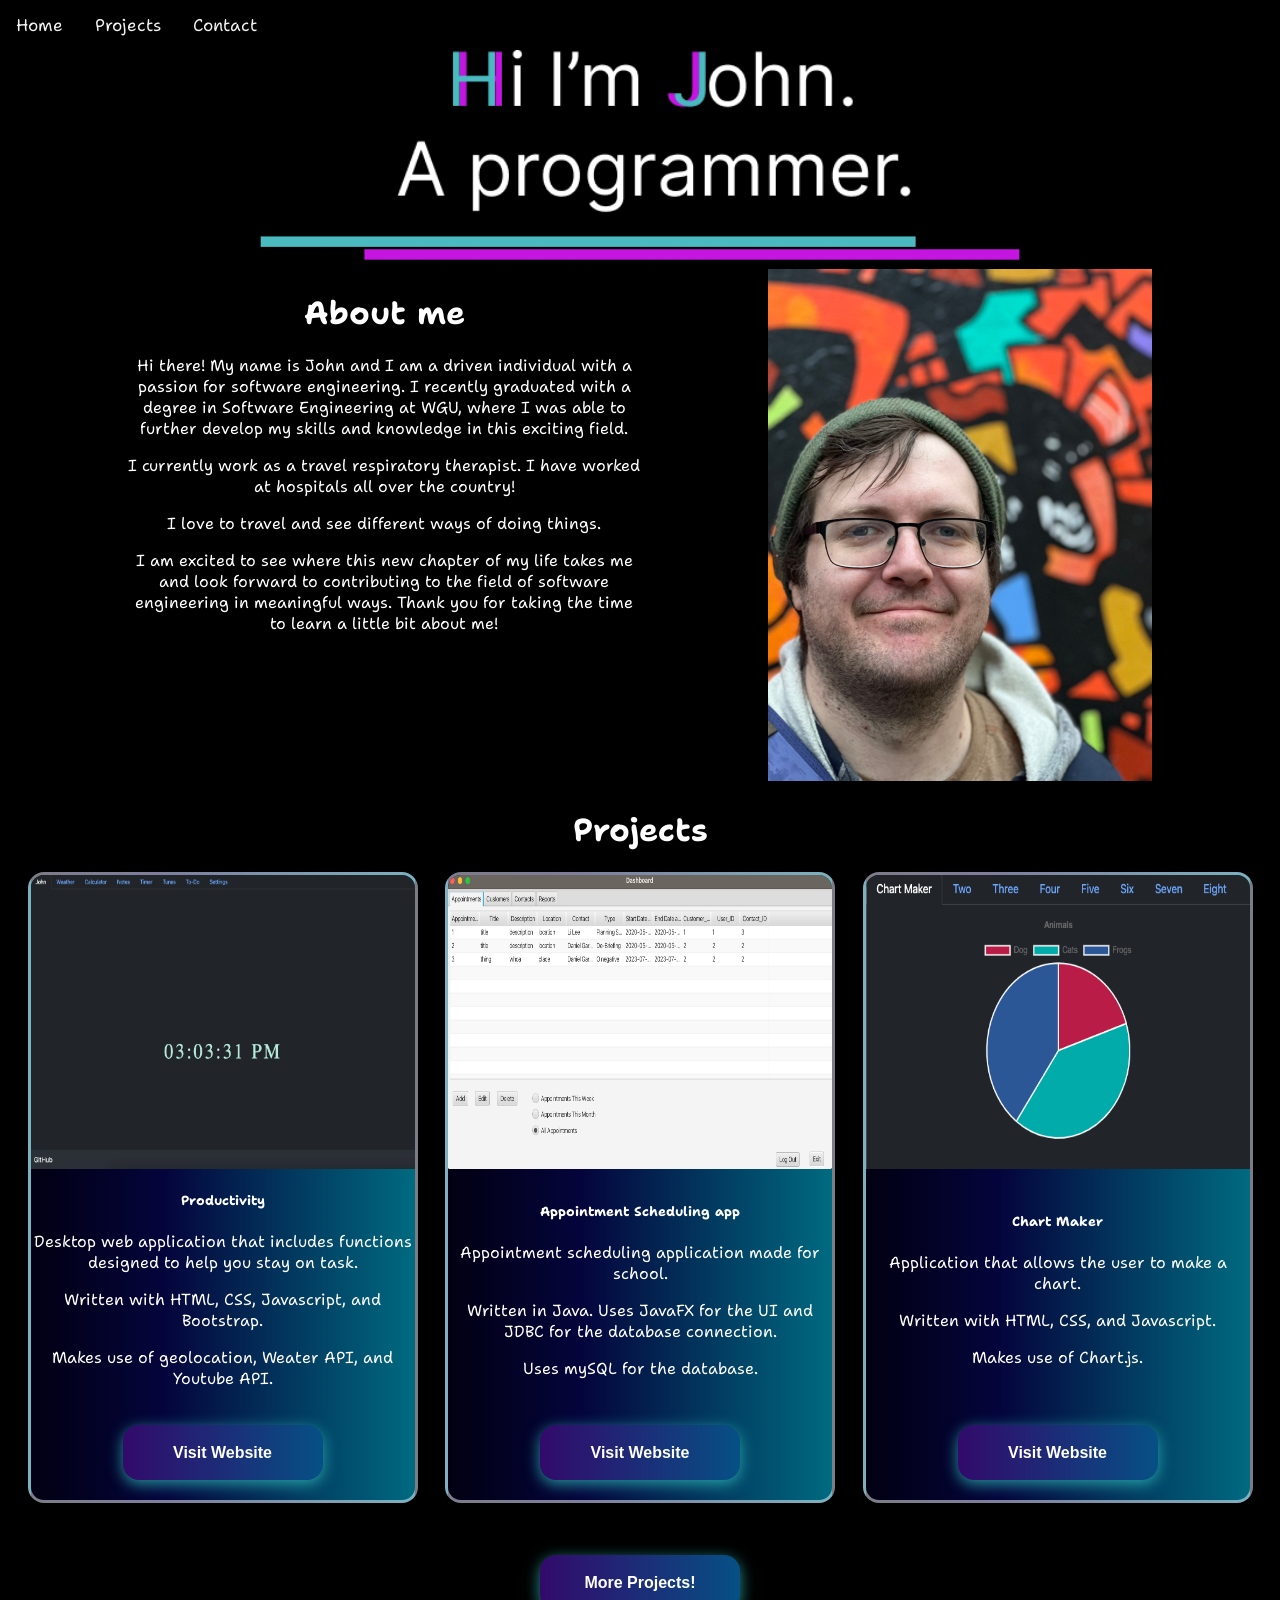
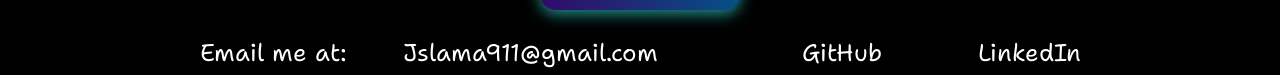
<file: index.html>
<!doctype html>
<html lang="en" data-bs-theme="dark">

<head>
    <meta charset="utf-8" <meta name="viewport" content="width=device-width, initial-scale=1">
    <title>John Slama</title>
    <link rel="stylesheet" href="style.css">
    <link rel="stylesheet" href="https://cdnjs.cloudflare.com/ajax/libs/font-awesome/4.7.0/css/font-awesome.min.css">
    <link rel="preconnect" href="https://fonts.googleapis.com">
    <link rel="preconnect" href="https://fonts.gstatic.com" crossorigin>
    <link href="https://fonts.googleapis.com/css2?family=Lora&family=Roboto&family=Shantell+Sans&display=swap"
        rel="stylesheet">
</head>

<body>

    <div class="nav" id="navbar">
        <a href="index.html">Home</a>
        <a href="projects.html">Projects</a>
        <a href="contact.html">Contact</a>
        <a href="javascript:void(0);" class="icon" onclick="myFunction()">
            <i class="fa fa-bars"></i>
        </a>
    </div>
    <div class="hidden">
        <div class="offcanvas-header">
            <h5 class="offcanvas-title" id="offcanvasExampleLabel">Contact me!</h5>
            <button type="button" class="btn-close" data-bs-dismiss="offcanvas" aria-label="Close"></button>
        </div>
        <div>
            <p class="">Fill out this form with your name, email, and a quick message, and we will get back to you as
                soon as possible!</p>
        </div>
        <form action="https://formspree.io/f/xnqkwyak" method="POST">
            <div class="mb-3">
                <label for="name" class="form-label">Name</label>
                <input name="name" type="text" class="form-control" id="name">
            </div>
            <div class="mb-3">
                <label for="email" class="form-label">E-mail</label>
                <input name="email" type="text" class="form-control" id="email">
            </div>
            <div class="mb-3">
                <label for="message" class="form-label">Message</label>
                <textarea class="form-control" name="message" id="message"></textarea>
            </div>
            <button type="submit" class="btn btn-primary my-3">Submit</button>
        </form>
        <div>
            <p>Or send an email to Jslama911@gmail.com</p>
        </div>
    </div>
    <div class="top-img-container">
        <img src="images/Landing_intro.png" class="top-img" alt="Responsive image">
    </div>
    <div class="about">
        <div class="about-text">
            <h1 class="mb-5">About me</h1>
            <p class="text-center">Hi there! My name is John and I am a driven individual with a passion
                for software engineering. I recently graduated with a degree in Software Engineering at WGU,
                where I was able to further develop my skills and knowledge in this exciting field.</p>

            <p class="text-center">I currently work as a travel respiratory therapist. I have worked at
                hospitals all over the country!</p>
            <p class="text-center">I love to travel and see different ways of doing things.</p>

            <p class="text-center">I am excited to see where this new chapter of my life takes me and
                look forward to contributing to the field of software engineering in meaningful ways. Thank
                you for taking the time to learn a little bit about me!</p>
        </div>
        <div class="bottom-img-container">
            <img src="images/john.jpeg" class="bottom-img" alt="Responsive image">
        </div>
    </div>

    <h1 style="text-align: center; color: white;">Projects</h1>

    <div class="card-container" style="margin-bottom: 2rem;">
        <div class="card">
            <img src="images/productivity.png" class="card-img-top" alt="..." height=294px>
            <div class="card-body">
                <h5 class="card-title">Productivity</h5>
                <p class="card-text">Desktop web application that includes functions designed to help
                    you stay on task.
                <p>
                <p class="card-text">Written with HTML, CSS, Javascript, and Bootstrap.
                <p></p>
                <p class="card-text">Makes use of geolocation, Weater API, and Youtube API.
                <p></p>
            </div>
            <div class="card-footer">
                <a href="https://github.com/jslama911/Productivity_App"> <button type="button"
                        class="btn-hover color-1">Visit Website</button></a>
            </div>
        </div>
        <div class="card">
            <img src="images/Appointments.png" class="card-img-top" alt="..." height="294px">
            <div class="card-body">
                <h5 class="card-title">Appointment Scheduling app</h5>
                <p class="card-text">Appointment scheduling application made for school.</p>
                <p class="card-text">Written in Java. Uses JavaFX for the UI and JDBC for the database
                    connection.</p>
                <p class="card-text">Uses mySQL for the database.</p>
            </div>
            <div class="card-footer">
                <a href="https://github.com/jslama911/Appointments"> <button type="button"
                        class="btn-hover color-1">Visit
                        Website</button></a>
            </div>
        </div>
        <div class="card">
            <img src="images/Chart_maker.png" class="card-img-top" alt="..." height="294px">
            <div class="card-body">
                <h5 class="card-title">Chart Maker</h5>
                <p class="card-text">Application that allows the user to make a chart.</p>
                <p class="card-text">Written with HTML, CSS, and Javascript.</p>
                <p class="card-text">Makes use of Chart.js.</p>
            </div>
            <div class="card-footer">
                <a href="https://jslama911.github.io/Chart-maker2.0/"> <button type="button"
                        class="btn-hover color-1">Visit
                        Website</button></a>
            </div>
        </div>
    </div>
    <div style="display: flex; justify-content: center;">
        <a href="projects.html"> <button type="button" class="btn-hover color-1">More Projects!</button></a>

    </div>
    <div class="footer">
        <p>Email me at:
            <a href="mailto:jslama911@gmail.com">Jslama911@gmail.com</a>
        </p>
        <a href="https://github.com/jslama911">GitHub</a>
        <a href="https://www.linkedin.com/in/john-slama-baa1a1254/">LinkedIn</a>
    </div>
    <script src="script.js"></script>
</body>

</html>
</file>
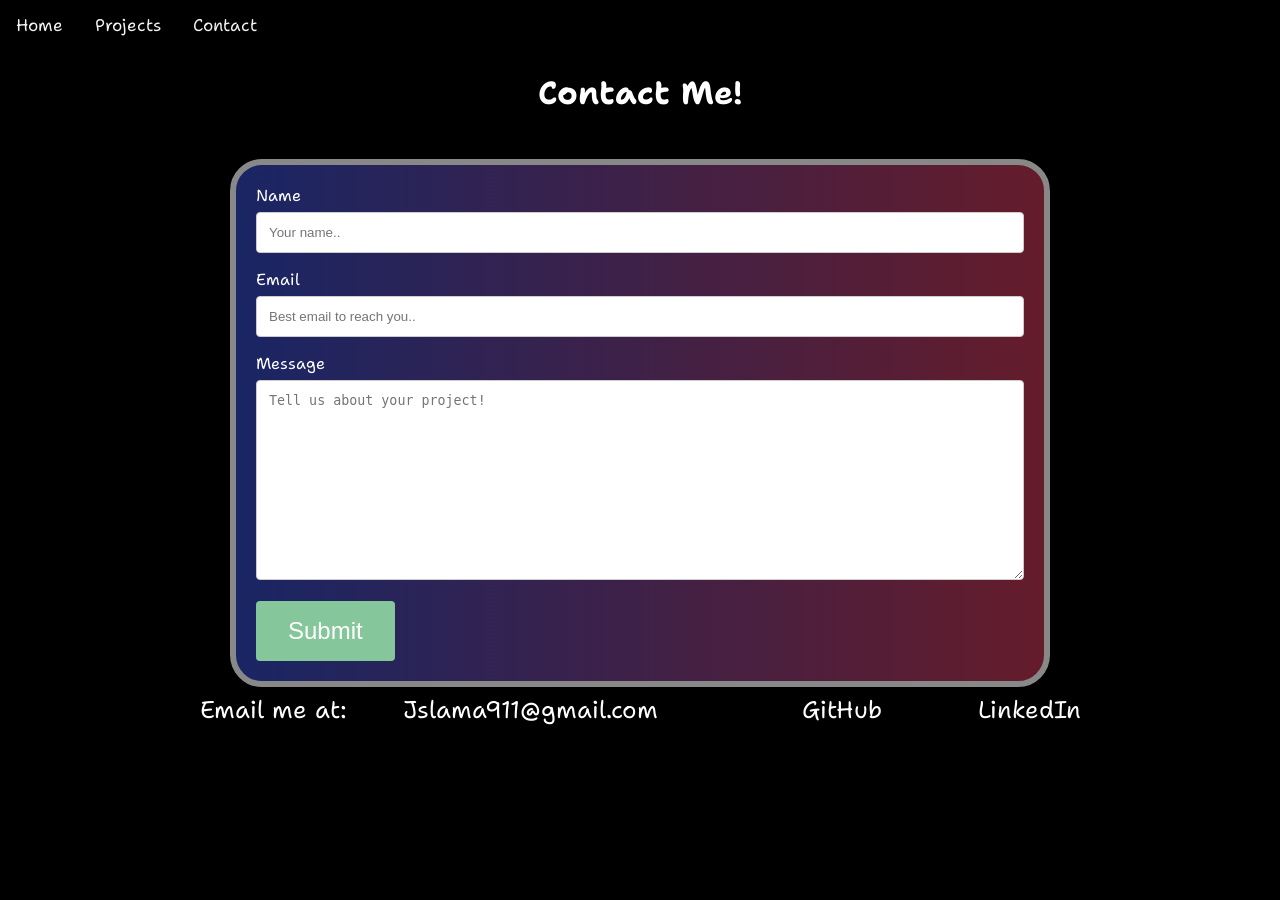
<file: contact.html>
<!doctype html>
<html lang="en" data-bs-theme="dark">

<head>
    <meta charset="utf-8" <meta name="viewport" content="width=device-width, initial-scale=1">
    <title>John Slama</title>
    <link rel="stylesheet" href="style.css">
    <link rel="stylesheet" href="https://cdnjs.cloudflare.com/ajax/libs/font-awesome/4.7.0/css/font-awesome.min.css">
    <link rel="preconnect" href="https://fonts.googleapis.com">
    <link rel="preconnect" href="https://fonts.gstatic.com" crossorigin>
    <link href="https://fonts.googleapis.com/css2?family=Lora&family=Roboto&family=Shantell+Sans&display=swap"
        rel="stylesheet">
</head>

<body>

    <div class="nav" id="navbar">
        <a href="index.html">Home</a>
        <a href="projects.html">Projects</a>
        <a href="contact.html">Contact</a>
        <a href="javascript:void(0);" class="icon" onclick="myFunction()">
            <i class="fa fa-bars"></i>
        </a>
    </div>
    <h1 style="text-align: center; color: white;">Contact Me!</h1>
    <div class="grid-contact">
        <div class="contact-form">
            <div class="form-container">
                <form name="contact" action="https://formsubmit.co/jslama911@gmail.com" method="POST">

                    <label for="name">Name</label>
                    <input type="text" id="name" name="name" placeholder="Your name..">

                    <label for="Email">Email</label>
                    <input type="text" id="Email" name="Email" placeholder="Best email to reach you..">

                    <label for="Message">Message</label>
                    <textarea id="Message" name="Message" placeholder="Tell us about your project!"
                        style="height:200px"></textarea>

                    <input type="submit" value="Submit">

                </form>
            </div>
        </div>
    </div>
    <div class="footer">
        <p>Email me at:
            <a href="mailto:jslama911@gmail.com">Jslama911@gmail.com</a>
        </p>
        <a href="https://github.com/jslama911">GitHub</a>
        <a href="https://www.linkedin.com/in/john-slama-baa1a1254/">LinkedIn</a>
    </div>
    <script src="script.js"></script>
</body>

</html>
</file>
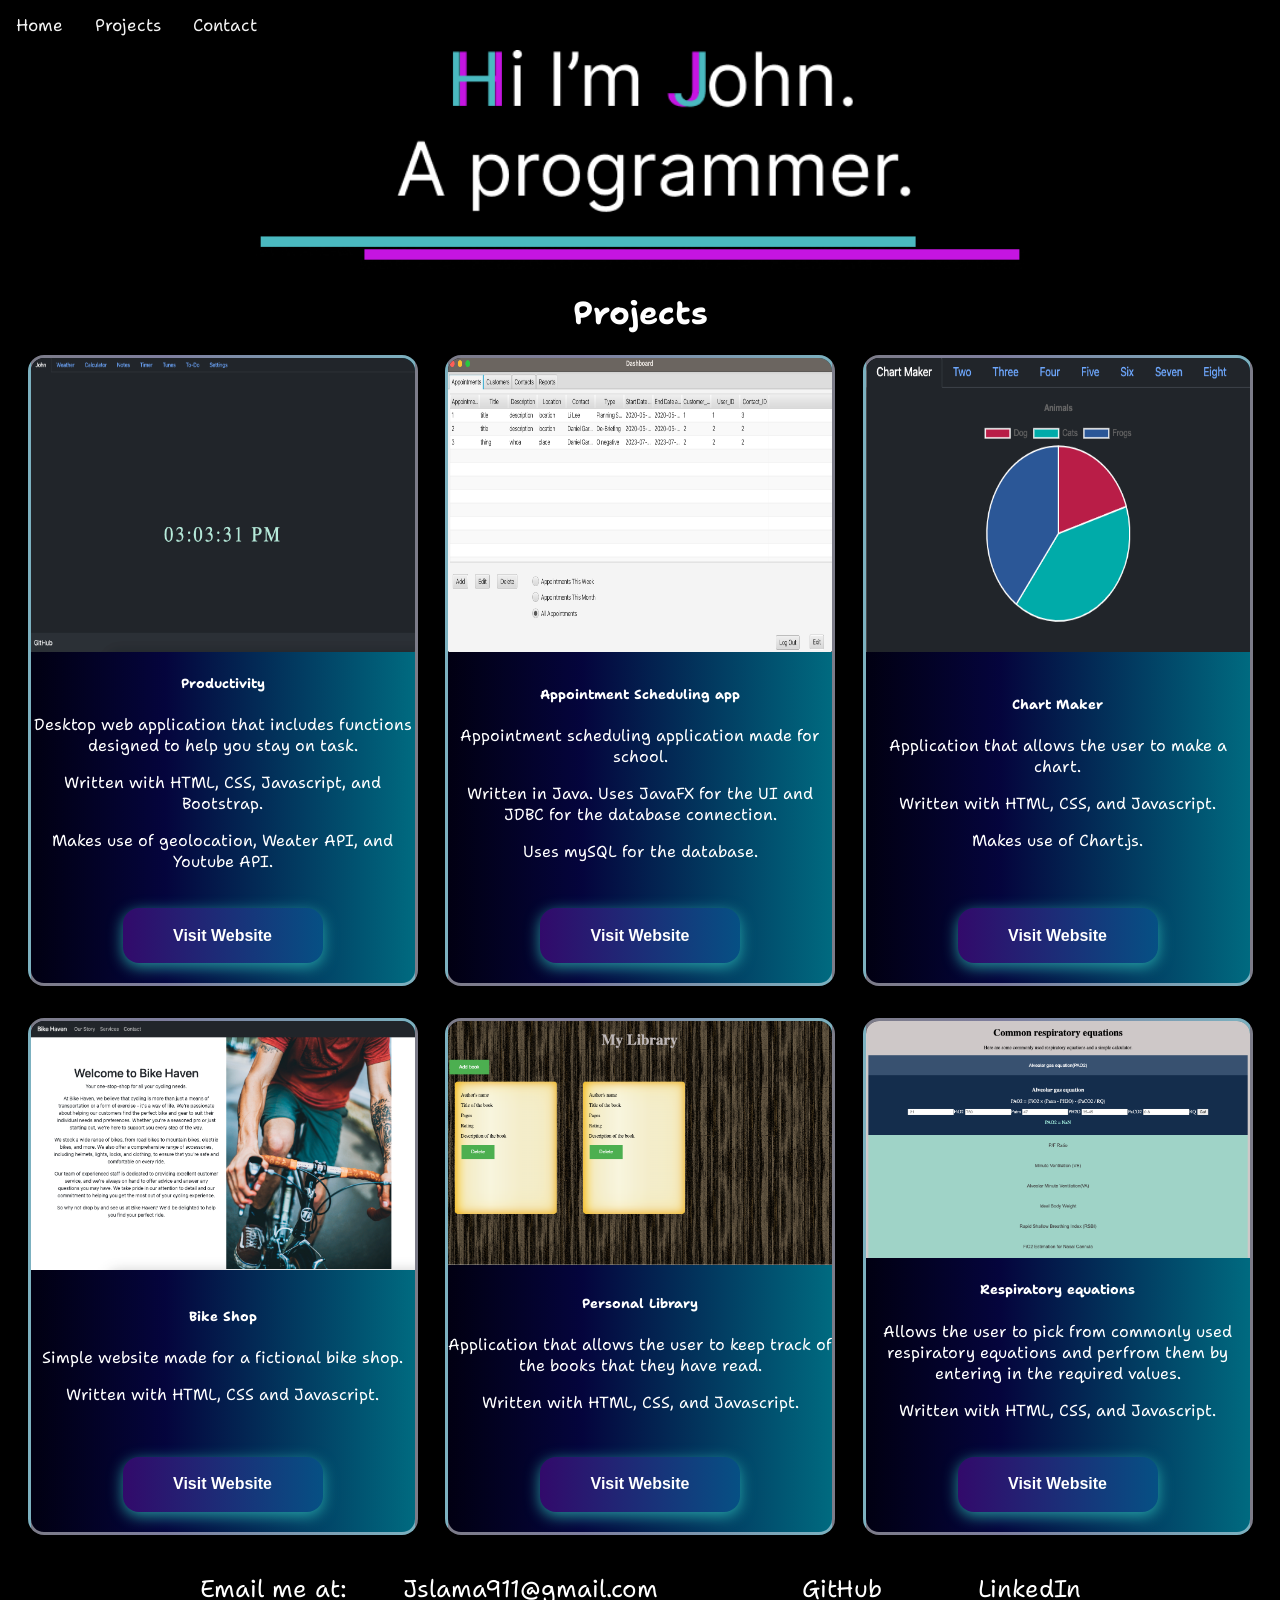
<file: projects.html>
<!doctype html>
<html lang="en" data-bs-theme="dark">

<head>
    <meta charset="utf-8" <meta name="viewport" content="width=device-width, initial-scale=1">
    <title>John Slama</title>
    <link rel="stylesheet" href="style.css">
    <link rel="stylesheet" href="https://cdnjs.cloudflare.com/ajax/libs/font-awesome/4.7.0/css/font-awesome.min.css">
    <link rel="preconnect" href="https://fonts.googleapis.com">
    <link rel="preconnect" href="https://fonts.gstatic.com" crossorigin>
    <link href="https://fonts.googleapis.com/css2?family=Lora&family=Roboto&family=Shantell+Sans&display=swap"
        rel="stylesheet">
</head>

<body>

    <div class="nav" id="navbar">
        <a href="index.html">Home</a>
        <a href="projects.html">Projects</a>
        <a href="contact.html">Contact</a>
        <a href="javascript:void(0);" class="icon" onclick="myFunction()">
            <i class="fa fa-bars"></i>
        </a>
    </div>
    <div class="top-img-container">
        <img src="images/Landing_intro.png" class="top-img" alt="Responsive image">
    </div>
    <h1 style="text-align: center; color: white;">Projects</h1>

    <div class="card-container" style="margin-bottom: 2rem;">
        <div class="card">
            <img src="images/productivity.png" class="card-img-top" alt="..." height=294px>
            <div class="card-body">
                <h5 class="card-title">Productivity</h5>
                <p class="card-text">Desktop web application that includes functions designed to help
                    you stay on task.
                <p>
                <p class="card-text">Written with HTML, CSS, Javascript, and Bootstrap.
                <p></p>
                <p class="card-text">Makes use of geolocation, Weater API, and Youtube API.
                <p></p>
            </div>
            <div class="card-footer">
                <a href="https://github.com/jslama911/Productivity_App"> <button type="button"
                        class="btn-hover color-1">Visit
                        Website</button></a>
            </div>
        </div>
        <div class="card">
            <img src="images/Appointments.png" class="card-img-top" alt="..." height="294px">
            <div class="card-body">
                <h5 class="card-title">Appointment Scheduling app</h5>
                <p class="card-text">Appointment scheduling application made for school.</p>
                <p class="card-text">Written in Java. Uses JavaFX for the UI and JDBC for the database
                    connection.</p>
                <p class="card-text">Uses mySQL for the database.</p>
            </div>
            <div class="card-footer">
                <a href="https://github.com/jslama911/Appointments"> <button type="button"
                        class="btn-hover color-1">Visit
                        Website</button></a>
            </div>
        </div>
        <div class="card">
            <img src="images/Chart_maker.png" class="card-img-top" alt="..." height="294px">
            <div class="card-body">
                <h5 class="card-title">Chart Maker</h5>
                <p class="card-text">Application that allows the user to make a chart.</p>
                <p class="card-text">Written with HTML, CSS, and Javascript.</p>
                <p class="card-text">Makes use of Chart.js.</p>
            </div>
            <div class="card-footer">
                <a href="https://jslama911.github.io/Chart-maker2.0/"> <button type="button"
                        class="btn-hover color-1">Visit
                        Website</button></a>
            </div>
        </div>
    </div>
    <div class="card-container" style="margin-bottom: 2rem;">
        <div class="card"">
          <img src=" images/bike.png" class="card-img-top" alt="...">
            <div class="card-body">
                <h5 class="card-title">Bike Shop</h5>
                <p class="card-text">Simple website made for a fictional bike shop.</p>
                <p class="card-text">Written with HTML, CSS and Javascript.</p>
            </div>
            <div class="card-footer">
                <a href="https://jslama911.github.io/Bike_shop/"> <button type="button" class="btn-hover color-1">Visit
                        Website</button></a>
            </div>
        </div>
        <div class="card">
            <img src="images/Library.png" class="card-img-top" alt="...">
            <div class="card-body">
                <h5 class="card-title">Personal Library</h5>
                <p class="card-text">Application that allows the user to keep track of the books that they have
                    read.
                </p>
                <p class="card-text">Written with HTML, CSS, and Javascript.</p>
            </div>
            <div class="card-footer">
                <a href="https://jslama911.github.io/Library/"> <button type="button" class="btn-hover color-1">Visit
                        Website</button></a>
            </div>
        </div>
        <div class="card">
            <img src="images/resp_equations.png" class="card-img-top" alt="...">
            <div class="card-body">
                <h5 class="card-title">Respiratory equations</h5>
                <p class="card-text">Allows the user to pick from commonly used respiratory equations and
                    perfrom
                    them
                    by
                    entering in the required values.</p>
                <p class="card-text">Written with HTML, CSS, and Javascript.</p>
            </div>
            <div class="card-footer">
                <a href="https://jslama911.github.io/Respiratory_equations/"> <button type="button"
                        class="btn-hover color-1">Visit
                        Website</button></a>
            </div>
        </div>
    </div>
    <div class="footer">
        <p>Email me at:
            <a href="mailto:jslama911@gmail.com">Jslama911@gmail.com</a>
        </p>
        <a href="https://github.com/jslama911">GitHub</a>
        <a href="https://www.linkedin.com/in/john-slama-baa1a1254/">LinkedIn</a>
    </div>
    <script src="script.js"></script>
</body>

</html>
</file>
<file: style.css>
body{
    margin:0;
    padding:0;
    background:black;
    color:white;
    font-family: 'Lora', serif;
    font-family: 'Roboto', sans-serif;
    font-family: 'Shantell Sans', cursive;
}

a{
    text-decoration:none;
}


/*nav*/
/* Add a black background color to the top navigation */
.nav {
  overflow: hidden;
  display:flex;
  background: black;
}



/* Style the links inside the navigation bar */
.nav a {
  float: left;
  display: block;
  color: #f2f2f2;
  text-align: center;
  padding: 14px 16px;
  text-decoration: none;
  font-size: 17px;
}

/* Change the color of links on hover */
.nav a:hover {
  background-color: #ddd;
  color: black;
}

/* Add an active class to highlight the current page */
.nav a.active {
  background-color: white;
  color: black;
}

/* Hide the link that should open and close the topnav on small screens */
.nav .icon {
  display: none;
}

/* When the screen is less than 600 pixels wide, hide all links, except for the first one ("Home"). Show the link that contains should open and close the topnav (.icon) */
@media screen and (max-width: 600px) {
    .nav {display:block;}
  .nav a:not(:first-child) {display: none;}
  .nav a.icon {
    float: right;
    display: block;
  }
}

/* The "responsive" class is added to the topnav with JavaScript when the user clicks on the icon. This class makes the topnav look good on small screens (display the links vertically instead of horizontally) */
@media screen and (max-width: 600px) {
  .nav.responsive {position: relative;}
  .nav.responsive a.icon {
    position: absolute;
    right: 0;
    top: 0;
  }
  .nav.responsive a {
    float: none;
    display: block;
    text-align: left;
  }
}

.hidden {
    display:none;
}

.top-img{
    width:60%;
}

.top-img-container{
    width:100vw;
    display:flex;
    justify-content:center;
}

.card-container{
    display:flex;
    justify-content:space-evenly;
}

.card {
    width:30vw;
    background: #020024;
    background: linear-gradient(90deg,rgba(2, 0, 36, 0.5) 0%, rgba(9, 9, 121, 0.5) 35%, rgba(0, 212, 255, 0.5) 100%);
    border:solid;
    border-color:#f8f8ff80;
    overflow: hidden;
    border-radius: 1em;
    display:flex;
    flex-direction:column;
    justify-content:space-between;
    align-items:center;
    text-align:center;
}

.card-img-top{
    width:100%;
}

.buttons {
text-align: center;
}

.btn-hover {
width: 200px;
font-size: 16px;
font-weight: 600;
color: #fff;
cursor: pointer;
margin: 20px;
height: 55px;
text-align:center;
border: none;
background-size: 300% 100%;

border-radius: 1rem;
moz-transition: all .4s ease-in-out;
-o-transition: all .4s ease-in-out;
-webkit-transition: all .4s ease-in-out;
transition: all .4s ease-in-out;
}

.btn-hover:hover {
background-position: 100% 0;
moz-transition: all .4s ease-in-out;
-o-transition: all .4s ease-in-out;
-webkit-transition: all .4s ease-in-out;
transition: all .4s ease-in-out;
}

.btn-hover:focus {
outline: none;
}


.btn-hover.color-1 {
background-image: linear-gradient(to right, #320A6B, #065084, #85C79A, #EDF7BD);
box-shadow: 0 4px 15px 0 rgba(49, 196, 190, 0.75);
}




.bottom-img{
    width:30vw;
    margin:auto;
}

.about-text{
    width:40vw;
    text-align:center;
}

.about{
    display:flex;
    justify-content:space-evenly;
}

.footer{
    height:5vh;
    display:flex;
    align-items:center;
    justify-content:center;

}

.footer *{
    color:white;
    font-size:1.5rem;
    margin:3rem;
}

@media only screen and (max-width: 620px) {

    .card-container{
        display:block;

    }

    .card{
        width:95vw;
        margin:auto;

    }

    .top-img{
        width:90vw;
    }

    .about{
        display:block;
    }

    .about-text{
        width:95vw;
    }

    .bottom-img{
        width:50vw;
    }

    .bottom-img-container{
        display:flex;
        justify-content:center;
    }

    .footer{
        display:block;
    }
}

/* contact page */


/*form*/
. contact-form{
    margin-top: 2rem;
}
.form-container {
  margin: auto;
  margin-top:5vh;
  padding: 20px;
  border: 6px solid #888;
  width: 60%;
  border-radius: 2em;
  background: linear-gradient(to right, rgba(63, 94, 251, 0.4) 0%, rgba(252, 70, 107, 0.4) 100%);
  padding: 20px;
}

@media only screen and (max-width: 620px) {
    .form-container{
        margin-top:5vh;
        width:80%;
    }
}

input[type=text], select, textarea {
  width: 100%;
  padding: 12px;
  border: 1px solid #ccc;
  border-radius: 4px;
  box-sizing: border-box;
  margin-top: 6px;
  margin-bottom: 16px;
  resize: vertical
}


input[type=submit] {
  background-color: #85C79A;
  color: white;
  padding: 1rem 2rem;
  border: none;
  border-radius: 4px;
  cursor: pointer;
  font-size:1.5rem;
}


input[type=submit]:hover {
  background-color: #C9BEFF;
}
</file>
